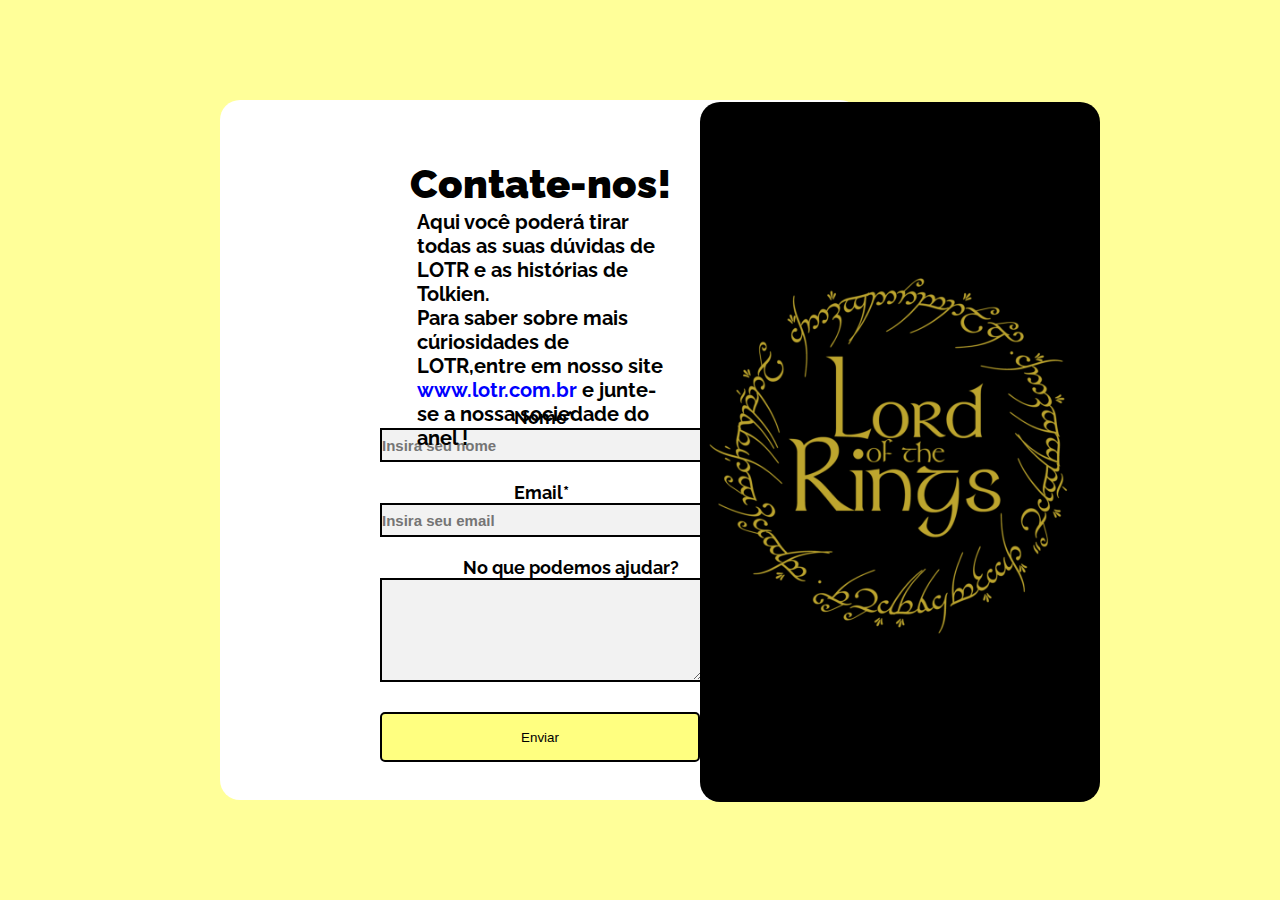
<file: contact.html>
<!DOCTYPE html>
<html lang="en">
<head>
    <meta charset="UTF-8">
    <meta name="viewport" content="width=device-width, initial-scale=1.0">
    <title>Contato</title>
    <link rel="stylesheet" href="./contact-style.css"/>
</head>
<body>
        <div id="header-container">
            <header>
                <h1><b>Contate-nos!</b></h1>
                <p>Aqui você poderá tirar todas as suas dúvidas de LOTR e as histórias de Tolkien. 
                    <br/> Para saber sobre mais cúriosidades de LOTR,entre em nosso site 
                    <a href="./Lotr.html">www.lotr.com.br</a> 
                    e junte-se a nossa sociedade do anel ! </p>
            </header>
            <form action="./Contato.html">
                <label for="text">Nome*</label>
                <input id="text" type="text" name="text" placeholder="Insira seu nome"/>

                <label for="email">Email*</label>
                <input id="email" type="email" name="email" placeholder="Insira seu email"/>

                <label class="mensagem" for="mensagem">No que podemos ajudar?</label>
                <textarea id="mensagem" name="mensagem" rows="4"></textarea>
            
                <button>Enviar</button>
            </form>
        </div>

        <div id="logo-container">
            <div class="assign">Desenvolvido por: Fernando Scorza</div>
            <img id="logo" src="../Midia Pratica/lord-rings-png-logo-16.png"/>
        </div>
</body>
</html>
</file>
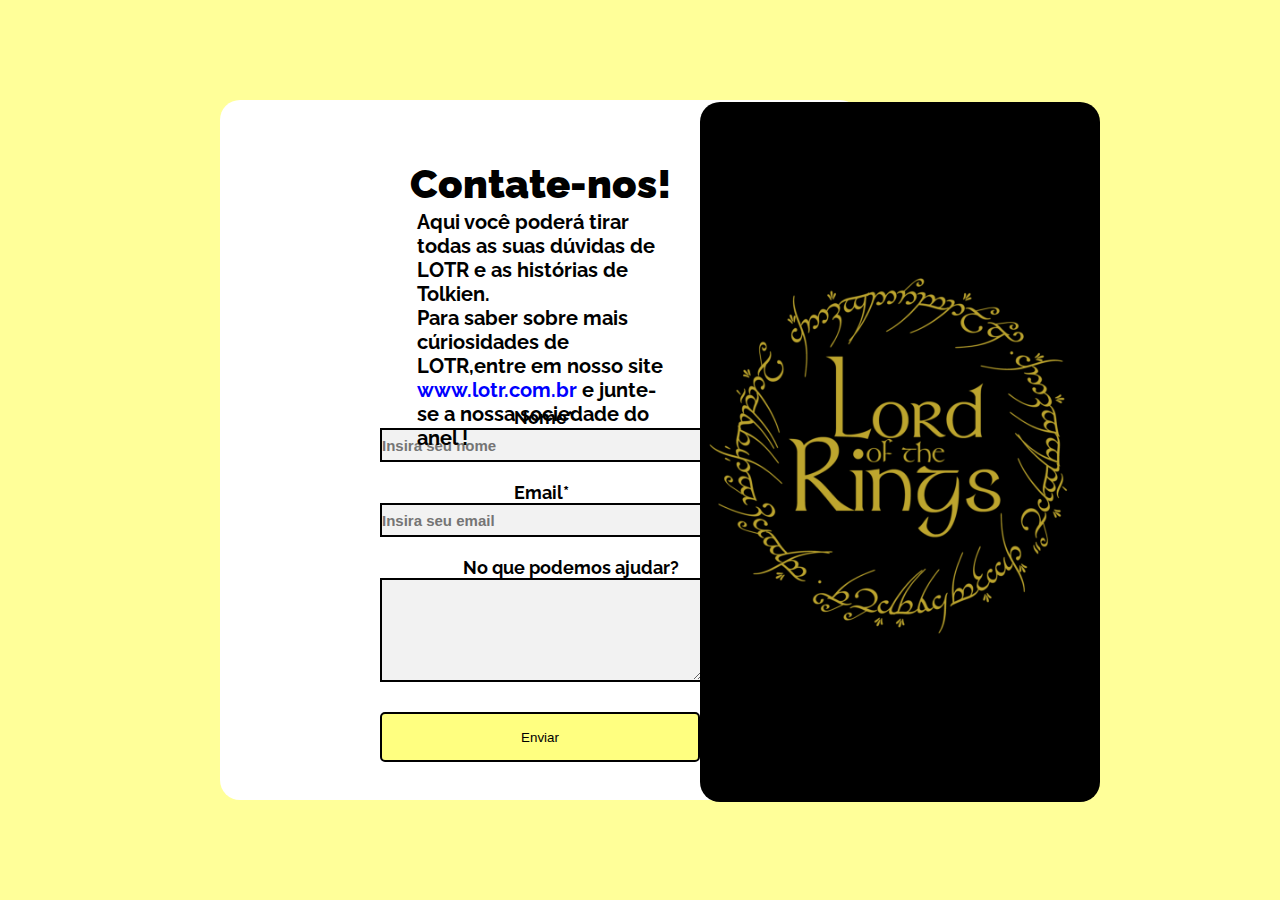
<file: Contato.html>
<!DOCTYPE html>
<html lang="en">
<head>
    <meta charset="UTF-8">
    <meta name="viewport" content="width=device-width, initial-scale=1.0">
    <title>Contato</title>
    <link rel="stylesheet" href="./Contato.css"/>
</head>
<body>
        <div id="header-container">
            <header>
                <h1><b>Contate-nos!</b></h1>
                <p>Aqui você poderá tirar todas as suas dúvidas de LOTR e as histórias de Tolkien. 
                    <br/> Para saber sobre mais cúriosidades de LOTR,entre em nosso site 
                    <a href="./Lotr.html">www.lotr.com.br</a> 
                    e junte-se a nossa sociedade do anel ! </p>
            </header>
            <form action="./Contato.html">
                <label for="text">Nome*</label>
                <input id="text" type="text" name="text" placeholder="Insira seu nome"/>

                <label for="email">Email*</label>
                <input id="email" type="email" name="email" placeholder="Insira seu email"/>

                <label class="mensagem" for="mensagem">No que podemos ajudar?</label>
                <textarea id="mensagem" name="mensagem" rows="4"></textarea>
            
                <button>Enviar</button>
            </form>
        </div>

        <div id="logo-container">
            <div class="assign">Desenvolvido por: Fernando Scorza</div>
            <img id="logo" src="../Midia Pratica/lord-rings-png-logo-16.png"/>
        </div>
</body>
</html>
</file>
<file: contact-style.css>
@import url('https://fonts.googleapis.com/css2?family=Raleway&display=swap');

* {margin: 0; padding: 0; text-decoration: none; list-style: none;}

    body {
        background-color: #ffff99;
        position: relative;
        display: flex;
        justify-content:center;
        align-items: center;
    }

    a {
        color:blue;
        font-weight: bold;
    }
    #header-container {
        background-color: #fff;
        height: 700px;
        width: 95%;
        border-radius: 20px;
        margin-top: 100px;
        
    }
    header {
        display: flex;
        justify-content: center;
        margin-top: 60px;
    }

    h1 {
        font-size: 40px;
        font-family: 'Raleway', sans-serif;
    }

    p {
        position: absolute;
        top: 210px;
        margin-left: 20px;
        font-size: 20px;
        font-weight: bold;
        font-family: 'Raleway', sans-serif;
    }

    form {
        display: grid;
        grid-template-columns: 1fr;
        margin-top: 200px;
    }

    #text {
        font-weight: bold;
        font-size: 15px;
        height: 30px;
        margin-bottom: 20px;
        width: 100%;
    }

    #email {
        margin-bottom: 20px;
        height: 30px;
        font-size: 15px;
        font-weight: bold;
        width: 100%;

    }

    label {
        font-size: 18px;
        font-weight: bold;
        font-family:'Raleway', sans-serif ;
        margin-left: 42%;
    }
    .mensagem {
        margin-left: 22%;
    }
    input {
        border: 2px solid black;
        background-color:#f2f2f2;
    }

    textarea {
        height: 100px;
        border: 2px solid black;
        background-color:#f2f2f2;
    }

    button {
        height: 50px;
        width: 60%;
        background-color: #ffff80;
        border: 2px solid black;
        outline: none;
        border-radius: 5px;
        cursor: pointer;
        margin-top: 30px;
        margin-left: 80px;
    }

    #logo-container {
        transition: transform 2s;
        position: relative;
        

    }

    #logo-container:hover{
        transform:rotateY(180deg);
        color: white;
    }

    .assign {
        color:none;
        font-size: 20px;
        transition: transform 2s;
        transform: rotateY(180deg);
        transition: 2.5s;
        font-weight: bold;
    }



    #logo {
            transition: opacity .5s ease;
            position: absolute;
        }
    #logo:hover {
            opacity:0;
   
    }






@media (min-width:480px) {
        textarea {
            width: 100%;
        }

        label {
            margin-left: 43%;
        }

        .mensagem {
            margin-left: 28%;
        }
        button {
            width: 60%;
            margin-left: 20%;
        }
        #text{
            width: 100%;        
        }

        #email {
            width:100%;

        }
        #logo {display: none;}
}

@media (min-width:768px) {
            p {
                width: 70%;
                margin-left: 10px;
            }

            label {
                margin-left:46%
            }
            .mensagem {
                margin-left: 35%;
            }
            textarea {
                width: 50%;
                margin-left: 25%;
            }
            #text{
                width: 50%;
                margin-left: 25%;
            }

            #email {
                width: 50%;
                margin-left: 25%;
            }

            input {
                width: 50%;
                margin-left: 25%;
            }
            button {
                width: 50%;
                margin-left: 25%;

            }

            #logo {
                display: none;
            }
    
@media (min-width:1280px){
    
                #header-container {
                    width: 50%;
                    margin-right: 200px;
                }
                p {
                    width: 20%;
                }
                label { margin-left: 46%;

                }
                .mensagem {
                    margin-left: 38%;
                }

                #logo-container {
                    background-color: #000;
                    height: 700px;
                    width: 400px;
                    border-radius: 20px;
                    position: absolute;
                    right:180px;
                    top: 102px;
                    display: flex;
                    justify-content: center;
                    align-items: center;
                }

                #logo {
                    display: block;
                    width: 100%;
                }
    }
}
</file>
<file: Contato.css>
@import url('https://fonts.googleapis.com/css2?family=Raleway&display=swap');

* {margin: 0; padding: 0; text-decoration: none; list-style: none;}

    body {
        background-color: #ffff99;
        position: relative;
        display: flex;
        justify-content:center;
        align-items: center;
    }

    a {
        color:blue;
        font-weight: bold;
    }
    #header-container {
        background-color: #fff;
        height: 700px;
        width: 95%;
        border-radius: 20px;
        margin-top: 100px;
        
    }
    header {
        display: flex;
        justify-content: center;
        margin-top: 60px;
    }

    h1 {
        font-size: 40px;
        font-family: 'Raleway', sans-serif;
    }

    p {
        position: absolute;
        top: 210px;
        margin-left: 20px;
        font-size: 20px;
        font-weight: bold;
        font-family: 'Raleway', sans-serif;
    }

    form {
        display: grid;
        grid-template-columns: 1fr;
        margin-top: 200px;
    }

    #text {
        font-weight: bold;
        font-size: 15px;
        height: 30px;
        margin-bottom: 20px;
        width: 100%;
    }

    #email {
        margin-bottom: 20px;
        height: 30px;
        font-size: 15px;
        font-weight: bold;
        width: 100%;

    }

    label {
        font-size: 18px;
        font-weight: bold;
        font-family:'Raleway', sans-serif ;
        margin-left: 42%;
    }
    .mensagem {
        margin-left: 22%;
    }
    input {
        border: 2px solid black;
        background-color:#f2f2f2;
    }

    textarea {
        height: 100px;
        border: 2px solid black;
        background-color:#f2f2f2;
    }

    button {
        height: 50px;
        width: 60%;
        background-color: #ffff80;
        border: 2px solid black;
        outline: none;
        border-radius: 5px;
        cursor: pointer;
        margin-top: 30px;
        margin-left: 80px;
    }

    #logo-container {
        transition: transform 2s;
        position: relative;
        

    }

    #logo-container:hover{
        transform:rotateY(180deg);
        color: white;
    }

    .assign {
        color:none;
        font-size: 20px;
        transition: transform 2s;
        transform: rotateY(180deg);
        transition: 2.5s;
        font-weight: bold;
    }



    #logo {
            transition: opacity .5s ease;
            position: absolute;
        }
    #logo:hover {
            opacity:0;
   
    }






@media (min-width:480px) {
        textarea {
            width: 100%;
        }

        label {
            margin-left: 43%;
        }

        .mensagem {
            margin-left: 28%;
        }
        button {
            width: 60%;
            margin-left: 20%;
        }
        #text{
            width: 100%;        
        }

        #email {
            width:100%;

        }
        #logo {display: none;}
}

@media (min-width:768px) {
            p {
                width: 70%;
                margin-left: 10px;
            }

            label {
                margin-left:46%
            }
            .mensagem {
                margin-left: 35%;
            }
            textarea {
                width: 50%;
                margin-left: 25%;
            }
            #text{
                width: 50%;
                margin-left: 25%;
            }

            #email {
                width: 50%;
                margin-left: 25%;
            }

            input {
                width: 50%;
                margin-left: 25%;
            }
            button {
                width: 50%;
                margin-left: 25%;

            }

            #logo {
                display: none;
            }
    
@media (min-width:1280px){
    
                #header-container {
                    width: 50%;
                    margin-right: 200px;
                }
                p {
                    width: 20%;
                }
                label { margin-left: 46%;

                }
                .mensagem {
                    margin-left: 38%;
                }

                #logo-container {
                    background-color: #000;
                    height: 700px;
                    width: 400px;
                    border-radius: 20px;
                    position: absolute;
                    right:180px;
                    top: 102px;
                    display: flex;
                    justify-content: center;
                    align-items: center;
                }

                #logo {
                    display: block;
                    width: 100%;
                }
    }
}
</file>
